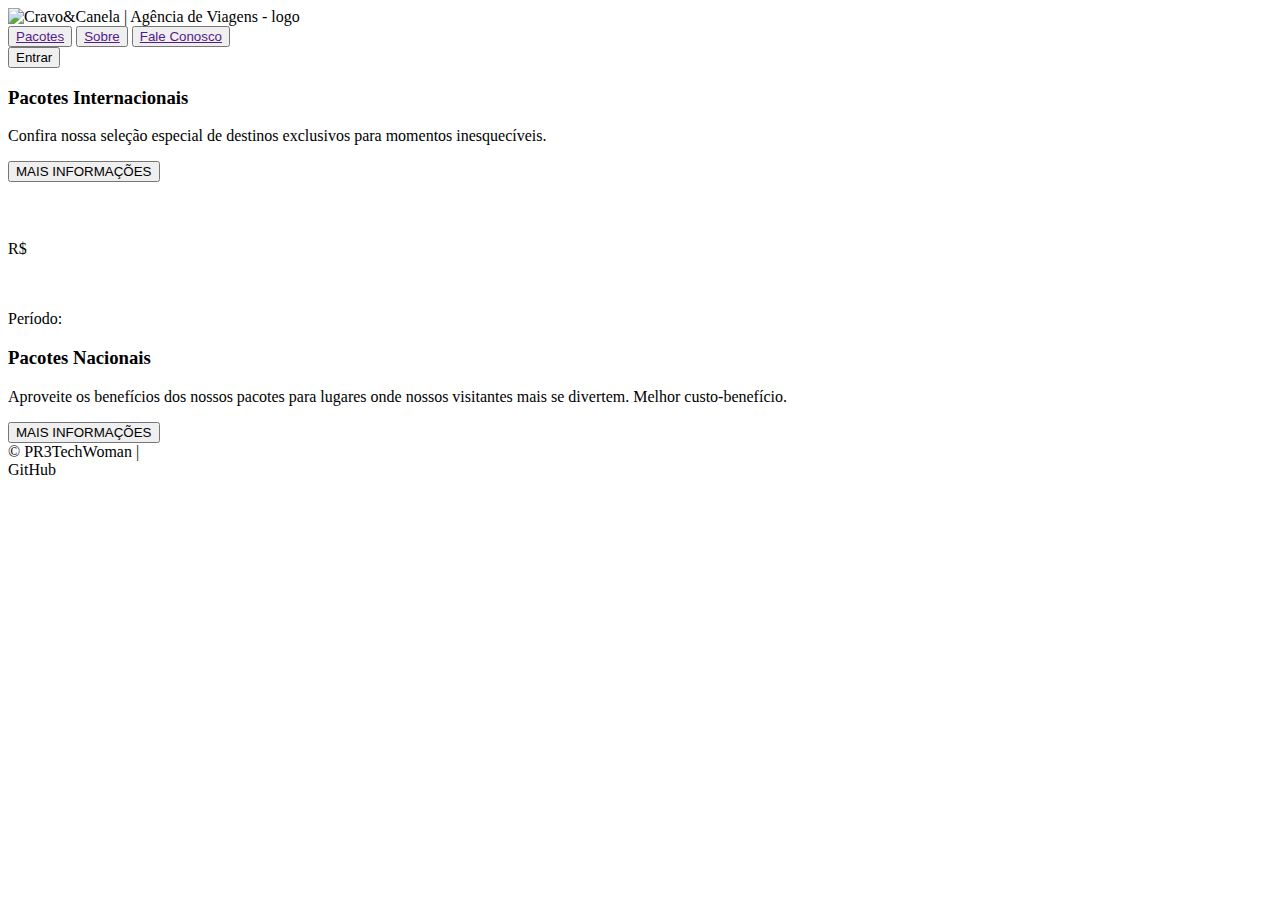
<file: cravoecanela/src/main/resources/templates/index.html>
<!DOCTYPE html>
<html lang="pt-br">
<head>
    <meta charset="UTF-8">
    <meta http-equiv="X-UA-Compatible" content="IE=edge">
    <meta name="viewport" content="width=device-width, initial-scale=1.0">
    <!--Principal-->
    <link rel="stylesheet" th:href="@{/assets/style/main.css}">
    <!--Responsividade-->
    <link rel="stylesheet" th:href="@{/assets/style/responsive.css}">
    <!--cards-->
    <link rel="stylesheet" th:href="@{/assets/style/cards.css}">
    <!--owl css-->
    <link rel="stylesheet" th:href="@{/assets/style/owl/owl.carousel.min.css}">
    <link rel="stylesheet" th:href="@{/assets/style/owl/owl.theme.default.min.css}">
    <!--ícone-->
    <link rel="shortcut icon" th:href="@{/assets/img/logoicon.png}" type="image/x-icon}">
        <!--importação icones Tatiana-->
        <script th:src="@{https://kit.fontawesome.com/b69b277e4c.js}" crossorigin="anonymous" defer></script>
        <!--importação icones Raphaela-->
        <script th:src="@{https://kit.fontawesome.com/7d909281fe.js}" crossorigin="anonymous" defer></script>
        <!--carrossel-->
        <script th:src="@{assets/js/jquery.min.js}" defer></script>
        <script th:src="@{assets/js/owl.carousel.min.js}" defer></script>
        <script th:src="@{assets/js/setup.js}" defer></script>
    
    <title>Cravo&Canela | Agência de Viagens</title>
</head>


<body>
    
    <!--MENU-->
    <header th:class="@{nav-container}">
        <picture th:id="@{logo}"><a th:href="@{index.html}"><img th:src="@{assets/img/logo.png}" alt="Cravo&Canela | Agência de Viagens - logo" title="Cravo&Canela | Agência de Viagens"></a></picture>
        <nav>
            <button><a href="">Pacotes</a></button>
            <button><a href="">Sobre</a></button>
            <button><a href="">Fale Conosco</a></button>
        </nav>
        <a th:href="@{/pages/login.html}">
            <button th:role="@{button}" th:id="@{button-login}">
                <i th:class="@{fa-solid fa-circle-user fa-xl}"></i>
                    Entrar
            </button>  
        </a>
    </header>

    <!--DIV PACOTE INTERNACIONAL-->
    <main>
        <div th:class="@{pacote-internacional}">
            <div th:class="@{container}">
                <h3 th:class="@{titulo}">Pacotes Internacionais</h3>
                <p th:class="@{descricao}">Confira nossa seleção especial de destinos exclusivos para momentos inesquecíveis.</p>
                <!--botão mais informações-->
            <div th:class="@{button}">
                <button th:role="@{button}" th:class="@{botao}">
                    <i th:class="@{fa-solid fa-circle-info fa-xl}"></i>
                    MAIS INFORMAÇÕES
                </button>
            </div>
            </div>
        </div>
    </main>

    <!--CARROSSEL PACOTE INTERNACIONAL-->
    <div th:class="@{carousel-fotos}">
    <div th:class="@{owl-carousel owl-theme}">
        <div th:class="@{item}" th:each = "pacote : ${pacotes}">
            <img th:class="@{box-fotos}" th:src="${pacote.linkFoto}" alt="" srcset="">
            <div th:id="@{description-card}">
                <h4 th:text="${pacote.destino}"></h4>
                <br>
                <span>R$</span><h3 th:text="${pacote.preco}"></h3>
                <br>
                <p th:id="@{pacote}">Período:<span th:text="${pacote.data_checkin}"></span></p>
            </div>
        </div>
    </div>
        <!--DIV PACOTE NACIONAL-->
    <main>
        <div th:class="@{pacote-nacional}">
            <div th:class="@{container}">
                <h3 th:class="@{titulo}">Pacotes Nacionais</h3>
                <p th:class="@{descricao}">Aproveite os benefícios dos nossos pacotes para lugares onde nossos visitantes mais se divertem. Melhor custo-benefício.</p>
            <div th:class="@{button}">
                <button th:role="@{button}" th:class="@{botao}">
                    <i th:class="@{fa-solid fa-circle-info}"></i>
                    MAIS INFORMAÇÕES
                </button>
            </div>
            </div>
        </div>
    </main>

    <!--CARROSSEL PACOTE NACIONAL-->




    <!--RODAPÉ-->
    <footer>
        <div th:id="@{grupo}">&copy; PR3TechWoman  | </div>
        <div th:id="@{git}"><a th:href="@{https://github.com/EdileneLopes/PR3Tech-Woman}"><img th:src="@{/assets/img/github.png}" alt="">GitHub</a></div>
    </footer>


</body>
</html>
</file>
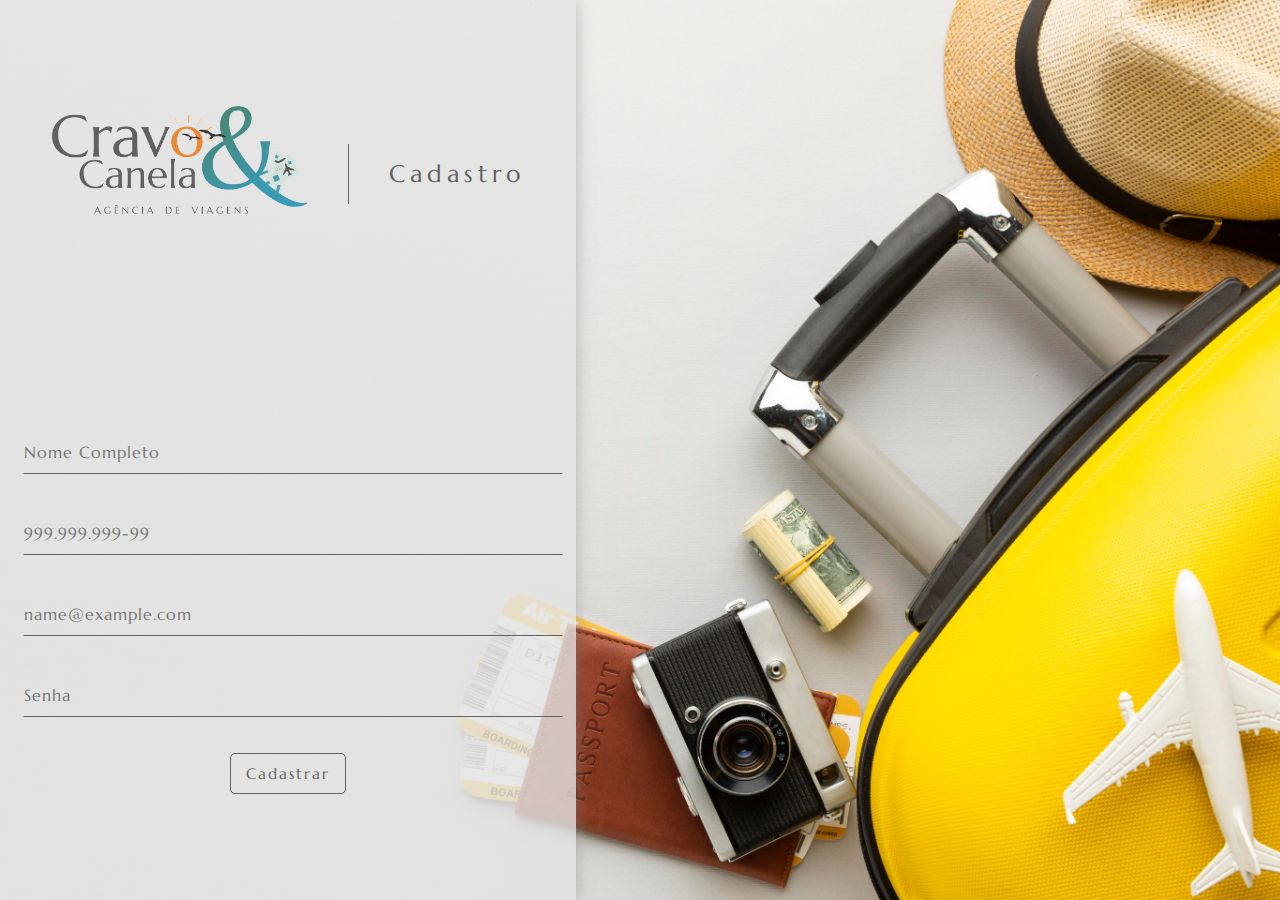
<file: register.html>
<!DOCTYPE html>
<html lang="pt-br">
<head>
    <meta charset="UTF-8">
    <meta http-equiv="X-UA-Compatible" content="IE=edge">
    <meta name="viewport" content="width=device-width, initial-scale=1.0">
    <!-- CSS -->
    <link rel="stylesheet" href="/FrontEnd/assets/style/register.css">
    <!-- logo icon -->
    <link rel="shortcut icon" href="/assets/img/logoicon.png" type="image/x-icon">
    
    <title>Cravo&Canela | Cadastro</title>
</head>
<body>
    <div class="register">
        <div class="logo-register">
            <a href="./FrontEnd/index.html"><img class="logo" src="./FrontEnd/assets/img/logo.png"></a>
            <p>Cadastro</p>
        </div>
        <form action="" method="get">
            <div class="user">
                <input id="nome" type="nome" placeholder="Nome Completo" required>
            </div>
            <div class="user">
                <input id="cpf" type="cpf" placeholder="999.999.999-99" required>
            </div>
            <div class="user">
                <input id="email" type="email" placeholder="name@example.com" required>
            </div>
            <div class="user">
                <input id="password" type="password" placeholder="Senha" required>
            </div>
            <!-- <div class="user">
                <input id="confirm-password" type="password" placeholder="Confirmar Senha" required>
            </div> -->
            <!-- botão cadastro -->
                <button type="button" onclick="register()" value="Registrar" class="btn btn-outline-dark cadastrar-btn"><a href="">Cadastrar</a></button>
           <!--função js-->
           <script src="/FrontEnd/js/register.js"></script>
        </form>
    </div>
</body>
</html>
</file>
<file: FrontEnd/assets/style/register.css>
@import url('https://fonts.googleapis.com/css2?family=Marcellus&display=swap');

:root{
    --black:#141414;
    --white:#fff;
    --logo_green:rgba(83, 138, 127, 0.877);
    --logo_grey: #616161;
    --logo_blue: #399ab5de;
    --logo_orange: #EB8836;
}

*{
    margin: 0;
    padding: 0;
    box-sizing: border-box;
    font-family: 'Marcellus', serif;
    color: var(--logo_grey);
}

body{
    background-image: url(/FrontEnd/assets/img/banner1.jpg);
    background-repeat: no-repeat;
    background-position: center;
    background-size: cover;
    height: 100vh;
}

.register{
    background-color: rgba(227, 227, 227, 0.8);
    width: 45vw;
    height: 100vh;
    display: flex;
    flex-direction: column;
    align-items: center;
    justify-content: space-around;
    box-shadow: 0px 0px 15px rgba(128, 128, 128, 0.500)
    
}

.logo-register{
    display: flex;
    flex-direction: row;
    align-items: center;
    
}
.logo-register img{
    max-width: 20vw;
}
.logo-register p{
    border-left: 0.5px solid var(--logo_grey);
    padding: 15px 0 15px 40px;
    margin: 25px 0 0 40px;
    letter-spacing: 5px;
    font-size: 1.5rem;
}

form{
    display: flex;
    flex-direction: column;
    align-items: center;
}


.user input{
    background-color: transparent;
    border-color: transparent;
    border-bottom-color: var(--logo_grey);
    border-width: 1px;
    margin-bottom: 4vh;
    letter-spacing: 1px;
    width: 60vh;
    height: 5vh;
    margin-left: 1vh;
    font-size: 1em;
}

.btn{
    border: 1.5px solid var(--logo_grey);
    border-radius: 5px;
    padding: 10px 15px;
    background-color: transparent;
    letter-spacing: 2px;
    font-size: 15px;
    transition: .5s ease all;
}

.cadastrar-btn a{
    text-decoration: none;
    color: var(--logo_grey);
}

.btn:hover{
    background-image:linear-gradient(to bottom right, var(--logo_green),var(--logo_blue));
    border: 1.5px solid transparent;
    color: var(--white);
}
</file>
